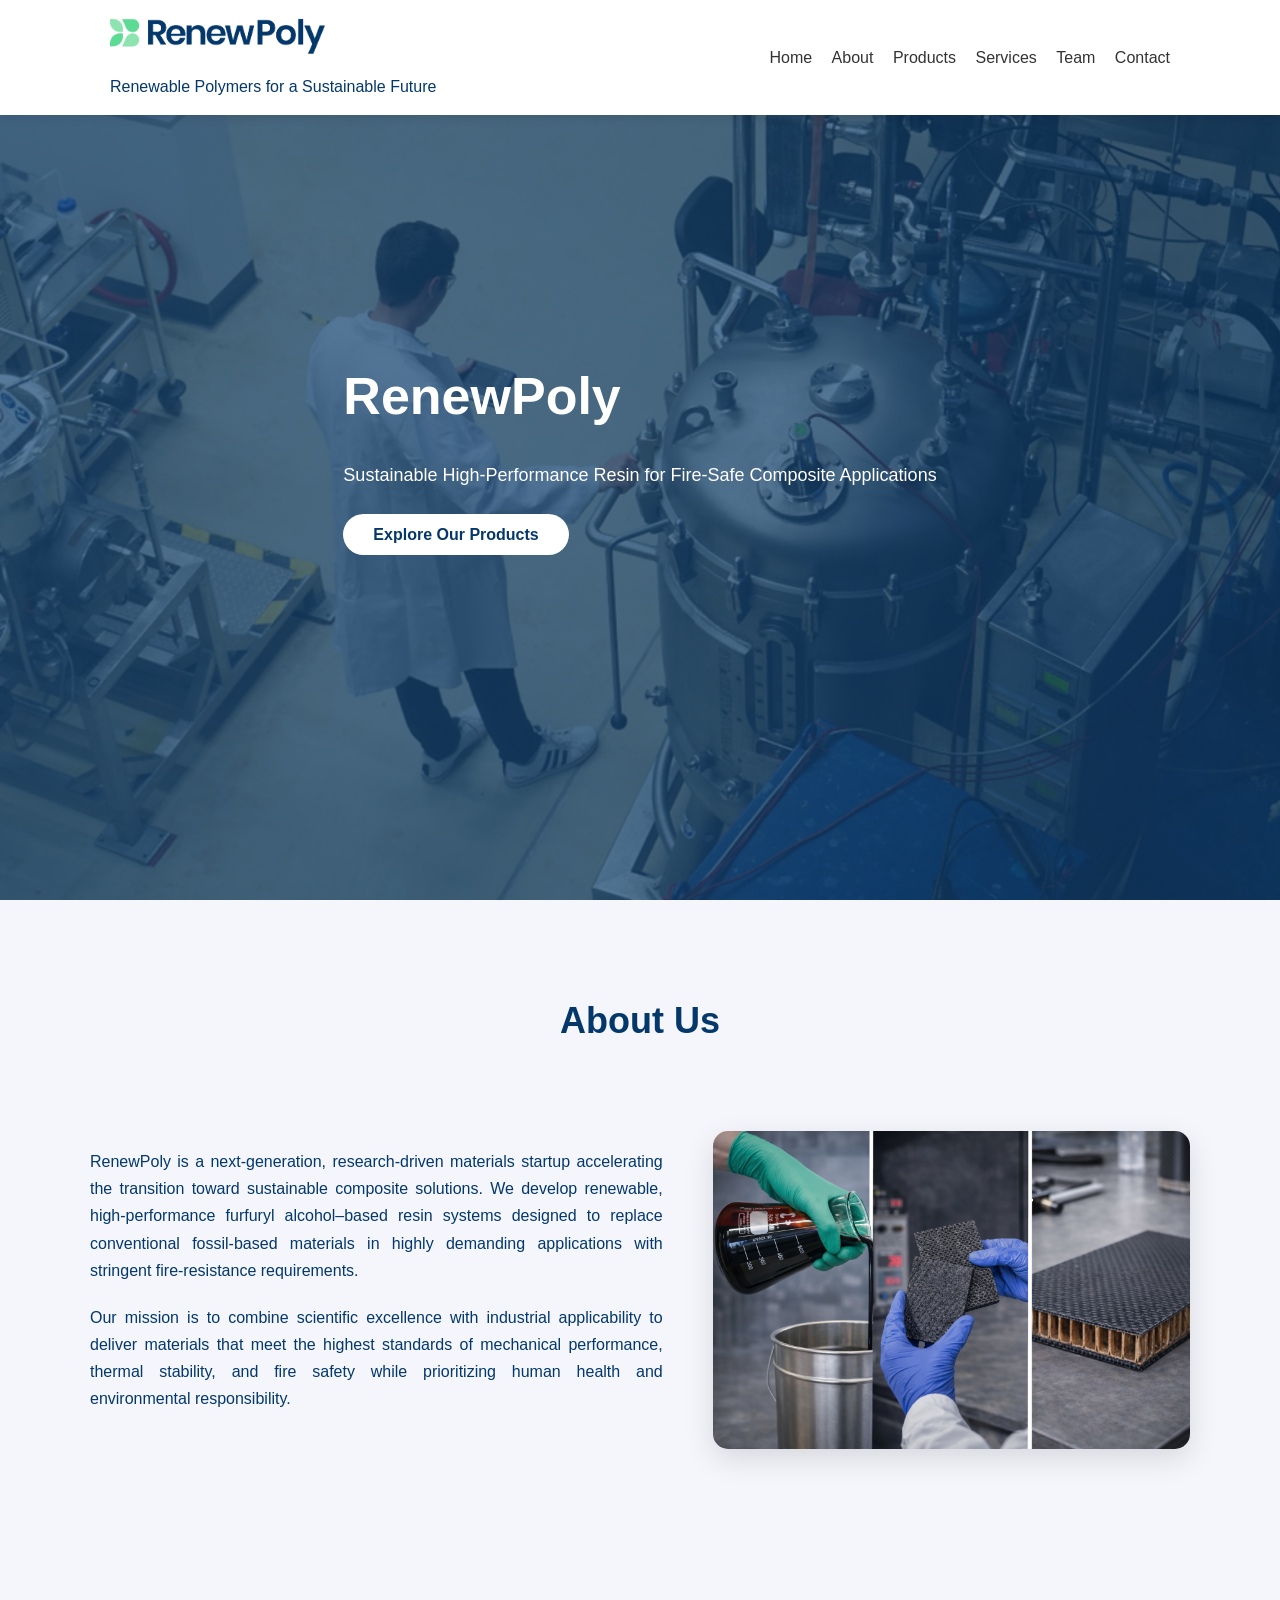
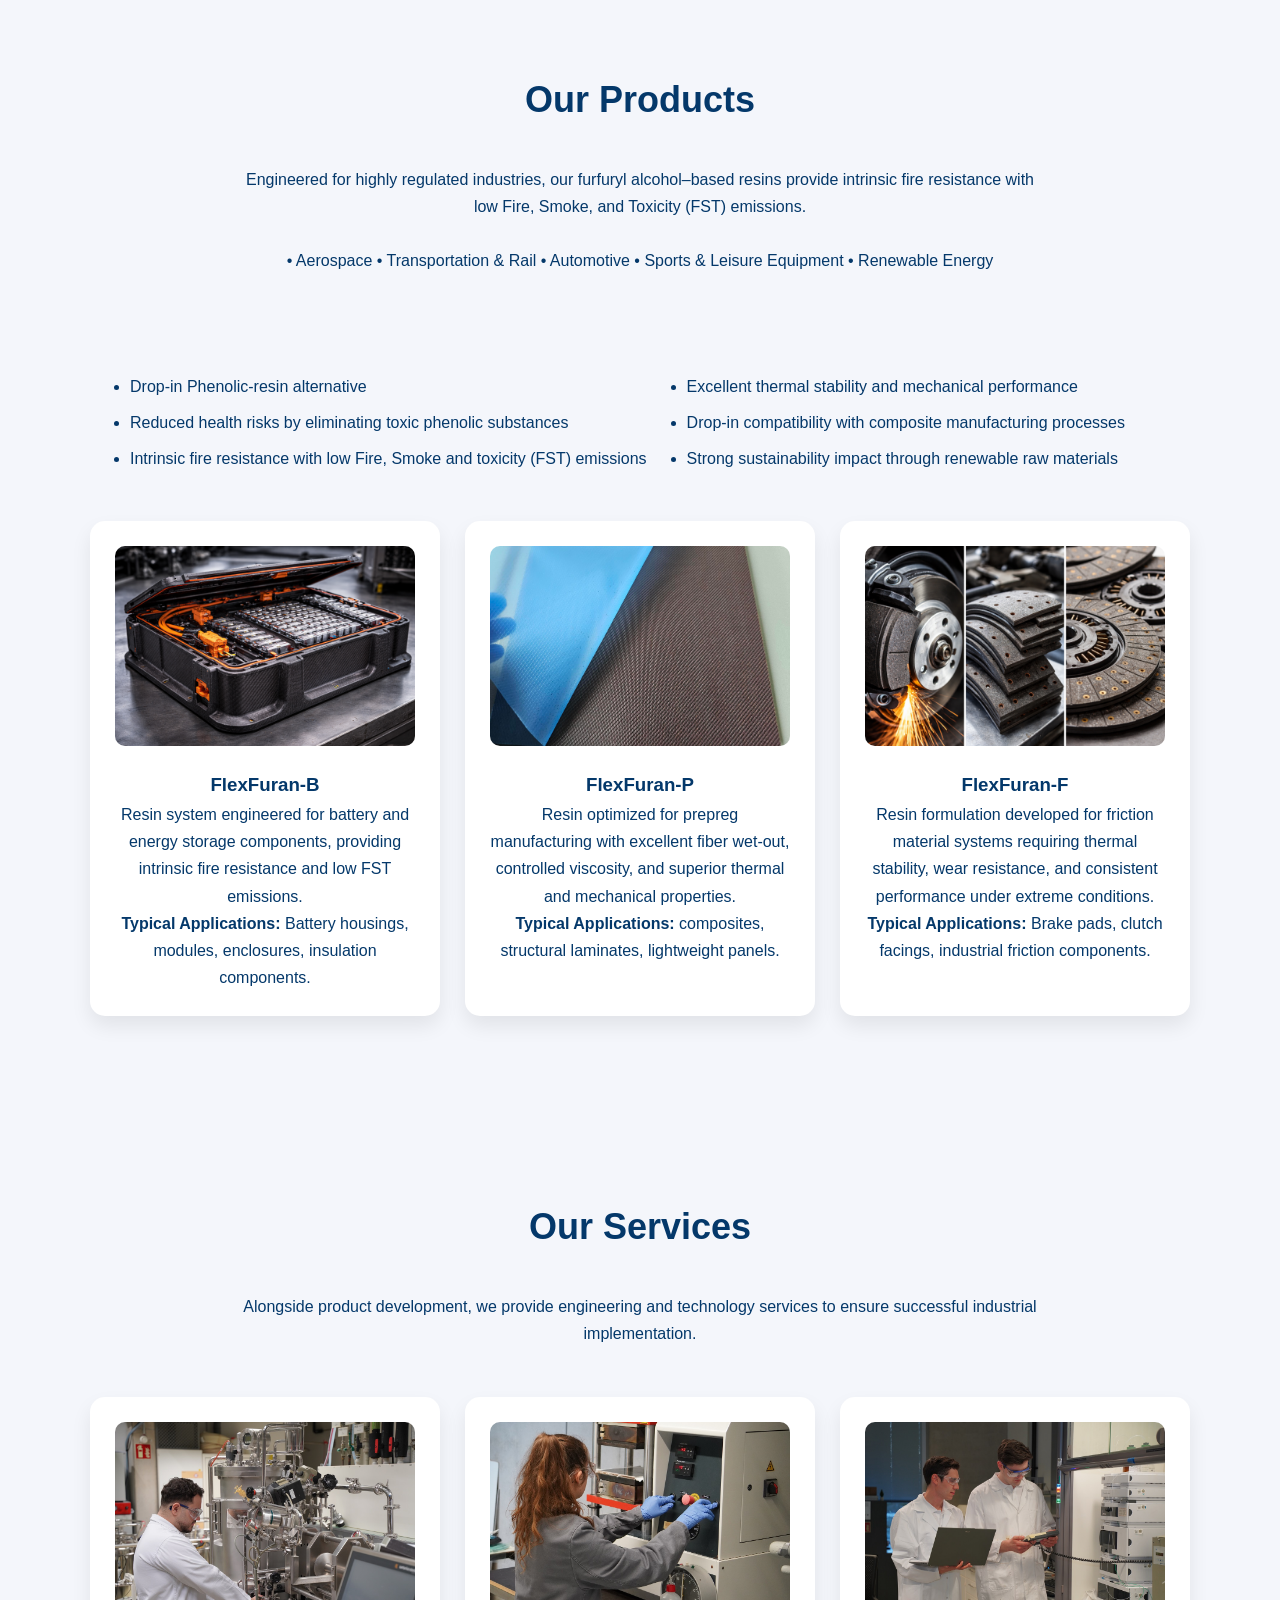
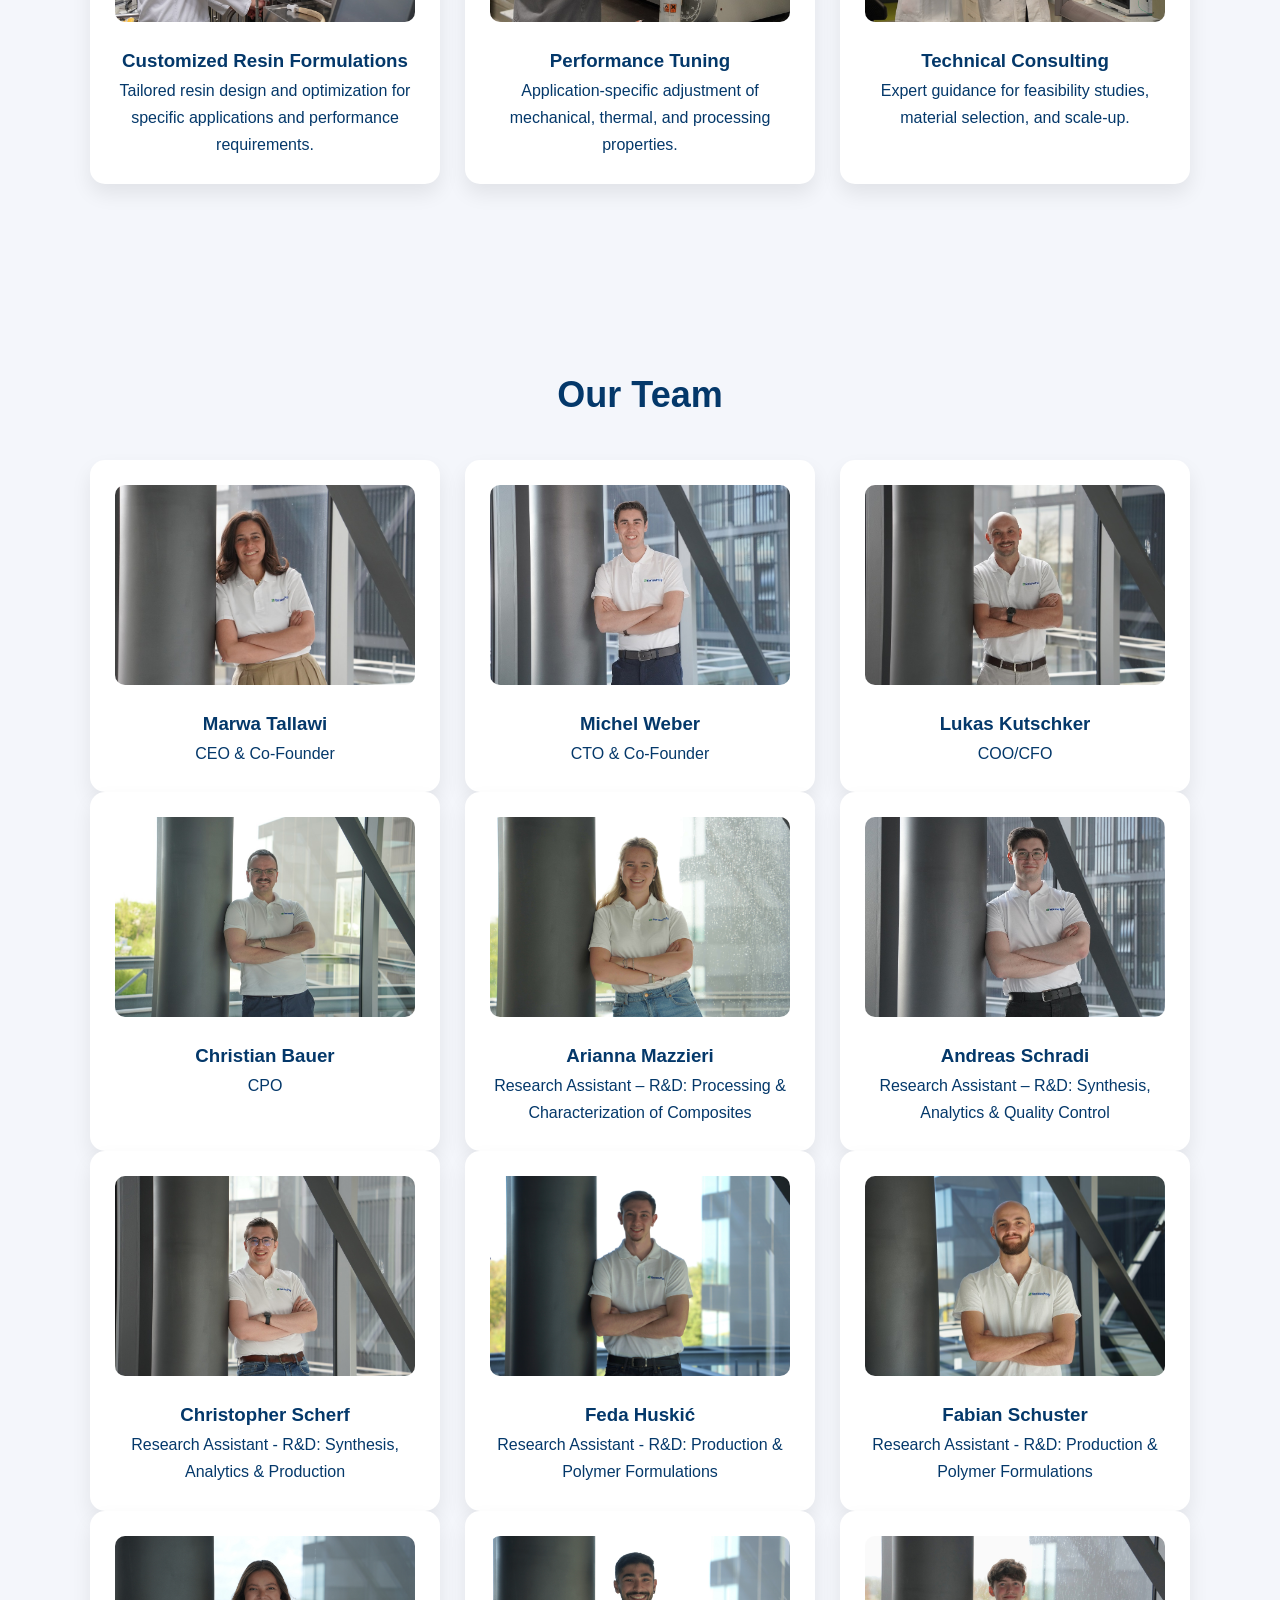
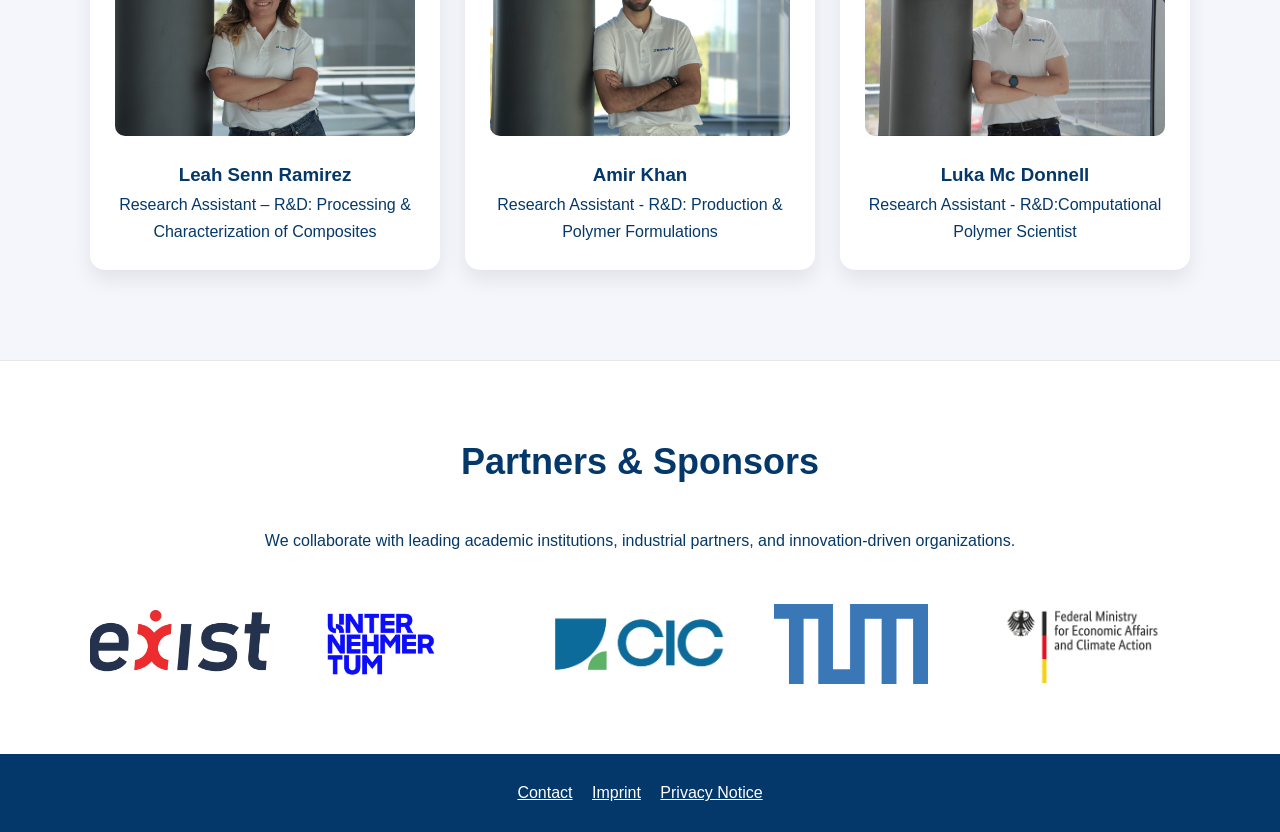
<file: index.html>
<!DOCTYPE html>
<html lang="en">
<head>
<meta charset="UTF-8">
<meta name="viewport" content="width=device-width, initial-scale=1.0">
<title>RenewPoly</title>


<style>
*{ box-sizing:border-box; margin:0; padding:0; font-family: Arial, Helvetica, sans-serif; }
body{ background:#f4f6fb; color:#04386A; line-height:1.7; }
html{ scroll-behavior:smooth; }

/* NAVBAR */
nav{
  position:fixed;
  top:0;
  width:100%;
  background:white;
  box-shadow:0 2px 10px rgba(0,0,0,.1);
  z-index:1000;
}
.nav-container{
  max-width:1100px;
  margin:auto;
  display:flex;
  justify-content:space-between;
  align-items:center;
  padding:15px 20px;
}
.logo img{ height:50px; }
.nav-links a{
  margin-left:15px;
  text-decoration:none;
  color:#333;
  font-weight:500;
}
.nav-links a:hover{ 
  color:#04386A; /* updated blue */
}

/* PARTNERS */
.partners{
  background:#fff;
  padding:70px 20px;
  border-top:1px solid #e5e7eb;
}

.about-layout{
  display: grid;
  grid-template-columns: 1.2fr 1fr;
  gap: 50px;
  align-items: center;
  margin-top: 40px;
}

.about-text p{
  margin-bottom: 20px;
}

.about-image img{
  width: 100%;
  border-radius: 16px;
  box-shadow: 0 10px 30px rgba(0,0,0,0.12);
}

.partners-logos{
  max-width:1100px;
  margin:40px auto 0;
  display:grid;
  grid-template-columns:repeat(auto-fit, minmax(150px, 1fr));
  gap:40px;
  align-items:center;
}
.partners-logos img{
  max-width:100%;
  max-height:80px;
  object-fit:contain;
  opacity:0.95;
  transition:0.3s ease;
}
.partners-logos img:hover{
  opacity:1;
}

.image-row{
  display: grid;
  grid-template-columns: repeat(3, 1fr);
  gap: 20px;
}

.image-row img{
  width: 50%;
  height: 350px;
  object-fit: cover;
  border-radius: 12px;
}

/* HERO */
header{
  height:100vh;
  background:url("hero.png");
  background-size:cover;
  background-position:center;
  color:white;
  display:flex;
  align-items:center;
}
.hero{
  max-width:1100px;
  margin:auto;
  padding:0 20px;
}
.hero h1{ font-size:52px; margin-bottom:20px; }
.hero p{ max-width:650px; margin-bottom:30px; font-size:18px; }
.btn{
  background:white;
  color:#04386A; /* updated blue */
  padding:12px 30px;
  border-radius:30px;
  text-decoration:none;
  font-weight:600;
}

/* SECTIONS */
section{ padding:90px 20px; }
.container{ max-width:1100px; margin:auto; }

.section-title{
  text-align:center;
  font-size:36px;
  margin-bottom:35px;
}

.section-intro{
  max-width:800px;
  margin:0 auto 50px;
  text-align:center;
}

/* ABOUT */
.about img{
  display:block;
  margin:40px auto;
  border-radius:15px;
  max-width:100%;
}

/* GRID CARDS */
.grid{
  display:grid;
  grid-template-columns:repeat(auto-fit,minmax(250px,1fr));
  gap:25px;
}

.card{
  background:white;
  padding:25px;
  border-radius:15px;
  box-shadow:0 10px 20px rgba(0,0,0,.08);
  transition:.3s;
  text-align:center;
}

.card:hover{
  transform:translateY(-6px);
}

.card img{
  width:100%;
  height:200px;
  object-fit:cover;
  border-radius:10px;
  margin-bottom:15px;
}

/* LISTS */
ul{
  max-width:700px;
  margin:30px auto;
  padding-left:20px;
}
li{
  margin-bottom:10px;
}

/* CONTACT */
.contact-form{
  max-width:500px;
  margin:40px auto;
}

input, textarea{
  width:100%;
  padding:12px;
  margin-bottom:15px;
  border-radius:8px;
  border:1px solid #ccc;
  font-size:14px;
  box-sizing:border-box;
}

textarea{
  resize:vertical;
}

button{
  width:100%;
  background:#04386A; /* updated blue */
  color:white;
  padding:12px;
  border:none;
  border-radius:8px;
  font-size:16px;
  cursor:pointer;
  transition: background 0.3s ease;
}

button:hover{
  background:#022a4f; /* darker hover */
}

/* FOOTER */
footer{
  background:#04386A;
  color:white;
  text-align:center;
  padding:25px;
}

/* MOBILE */
@media(max-width:768px){
  .hero h1{font-size:36px;}
  .nav-links a{margin-left:15px;}
}

@media (max-width: 600px) {
  .contact-form {
    width: 100%;
    padding: 0 10px;
  }
}
</style>
</head>

<body>

<!-- NAV -->
<nav>
  <div class="nav-container">
    <div class="logo">
      <img src="logo2.png" alt="BioResin Logo">
<p>Renewable Polymers for a Sustainable Future</p>
    </div>
    <div class="nav-links">
      <a href="#home">Home</a>
      <a href="#about">About</a>
      <a href="#products">Products</a>
      <a href="#services">Services</a>
      <a href="#team">Team</a>
      <a href="contact.html">Contact</a>
    </div>
  </div>
</nav>

<!-- HOME -->
<header id="home">
  <div class="hero">
    <h1>RenewPoly</h1>
    <p>Sustainable High-Performance Resin for Fire-Safe Composite Applications</p>
    <a href="#products" class="btn">Explore Our Products</a>
  </div>
</header>

<!-- ABOUT -->
<section id="about">
  <div class="container about">
    <h2 class="section-title">About Us</h2>
    <div class="about-layout">
	<div class="about-text" style="text-align: justify;">
 
        <p>
          RenewPoly is a next-generation, research-driven materials startup accelerating the transition toward sustainable composite solutions.
          We develop renewable, high-performance furfuryl alcohol–based resin systems designed to replace conventional fossil-based materials
          in highly demanding applications with stringent fire-resistance requirements.
        </p>

        <p>
          Our mission is to combine scientific excellence with industrial applicability to deliver materials that meet the highest standards
          of mechanical performance, thermal stability, and fire safety while prioritizing human health and environmental responsibility.
        </p>
      </div>
      <div class="about-image">
        <img src="samplecoll.png" alt="Composite materials development">
      </div>
    </div>
  </div>
</section>

<!-- PRODUCTS -->
<section id="products">
  <div class="container">
    <h2 class="section-title">Our Products</h2>

    <p class="section-intro">
      Engineered for highly regulated industries, our furfuryl alcohol–based resins provide intrinsic fire resistance with
      low Fire, Smoke, and Toxicity (FST) emissions.
    <br><br>
    • Aerospace • Transportation & Rail • Automotive • Sports & Leisure Equipment • Renewable Energy </p>

    <div style="display: flex; align-items: flex-start; gap: 20px; padding: 20px;">
      
      <!-- Text content -->
      <div>
        <ul style="list-style: disc; padding-left: 20px; font-family: Arial, sans-serif; font-size: 16px; line-height: 1.6;">
          <li>Drop-in Phenolic-resin alternative </li>
          <li>Reduced health risks by eliminating toxic phenolic substances </li>
          <li>Intrinsic fire resistance with low  Fire, Smoke and toxicity (FST) emissions</li>
        </ul>
      </div>

      <div>
 <ul style="list-style: disc; padding-left: 20px; font-family: Arial, sans-serif; font-size: 16px; line-height: 1.6;"> 
          <li>Excellent thermal stability and mechanical performance</li>
          <li>Drop-in compatibility with composite manufacturing processes</li>
          <li>Strong sustainability impact through renewable raw materials</li>
        </ul>
        
      </div>
    </div>


    <!-- Product Cards -->
    <div class="grid">
      <div class="card">
        <img src="battery.png" alt="BioResin 90M">
        <h3>FlexFuran-B</h3>
        <p>
          Resin system engineered for battery and energy storage components,
          providing intrinsic fire resistance and low FST emissions.
        </p>
        <p>
          <strong>Typical Applications:</strong> Battery housings, modules, enclosures, insulation components.
        </p>
      </div>

      <div class="card">
        <img src="product2.jpg" alt="BioResin 99P">
        <h3>FlexFuran-P</h3>
        <p>
          Resin optimized for prepreg manufacturing with excellent fiber wet-out,
          controlled viscosity, and superior thermal and mechanical properties.
        </p>
        <p>
          <strong>Typical Applications:</strong> composites, structural laminates, lightweight panels.
        </p>
      </div>

      <div class="card">
        <img src="friction.png" alt="BioResin 80F">
        <h3>FlexFuran-F</h3>
        <p>
          Resin formulation developed for friction material systems requiring thermal stability,
          wear resistance, and consistent performance under extreme conditions.
        </p>
        <p>
          <strong>Typical Applications:</strong> Brake pads, clutch facings, industrial friction components.
        </p>
      </div>
    </div>
</section>

<!-- SERVICES -->
<section id="services">
  <div class="container">
    <h2 class="section-title">Our Services</h2>

    <p class="section-intro">
      Alongside product development, we provide engineering and technology services to ensure successful industrial implementation.
    </p>

    <div class="grid">
      <div class="card">
        <img src="service1.jpg" alt="Custom Formulation">
        <h3>Customized Resin Formulations</h3>
        <p>Tailored resin design and optimization for specific applications and performance requirements.</p>
      </div>

      <div class="card">
        <img src="service2.jpg" alt="Performance Tuning">
        <h3>Performance Tuning</h3>
        <p>Application-specific adjustment of mechanical, thermal, and processing properties.</p>
      </div>

      <div class="card">
        <img src="service3.jpg" alt="Technical Consulting">
        <h3>Technical Consulting</h3>
        <p>Expert guidance for feasibility studies, material selection, and scale-up.</p>
      </div>
    </div>
  </div>
</section>

<!-- TEAM -->
<section id="team">
  <div class="container">
    <h2 class="section-title">Our Team</h2>
    <div class="grid">
      <div class="card"><img src="team1.jpg"><h3>Marwa Tallawi</h3><p>CEO & Co-Founder</p></div>
      <div class="card"><img src="team2.jpg"><h3>Michel Weber</h3><p>CTO & Co-Founder</p></div>
      <div class="card"><img src="team3.jpg"><h3>Lukas Kutschker</h3><p>COO/CFO</p></div>
    </div>
    <div class="grid">
		<div class="card"><img src="Christian.jpg"><h3>Christian Bauer</h3><p>CPO</p></div>
      <div class="card"><img src="Arianna.jpg"><h3>Arianna Mazzieri</h3><p>Research Assistant – R&D: Processing & Characterization of Composites</p></div>
      <div class="card"><img src="Andi.jpg"><h3>Andreas Schradi</h3><p>Research Assistant – R&D: Synthesis, Analytics & Quality Control</p></div>
      
    </div>
 
  <div class="grid">
      <div class="card"><img src="Christopher.jpg"><h3>Christopher Scherf</h3><p>Research Assistant - R&D: Synthesis, Analytics & Production</p></div>
		<div class="card"><img src="feda.jpg"><h3>Feda Huskić</h3><p>Research Assistant - R&D: Production & Polymer Formulations</p></div>
      <div class="card"><img src="Fabian.jpg"><h3>Fabian Schuster</h3><p>Research Assistant - R&D: Production & Polymer Formulations</p></div>

    </div>
	  
 <div class="grid">  
	    <div class="card"><img src="Leah.jpg"><h3>Leah Senn Ramirez</h3><p>Research Assistant – R&D: Processing & Characterization of Composites</p></div>
		<div class="card"><img src="amir.jpg"><h3>Amir Khan</h3><p>Research Assistant - R&D: Production & Polymer Formulations</p></div>
       <div class="card"><img src="Luka.jpg"><h3>Luka Mc Donnell</h3><p>Research Assistant - R&D:Computational Polymer Scientist</p></div>

 </div>
	  
  </div>
</section>


<!-- PARTNERS -->
<section class="partners">
  <div class="container">
    <h2 class="section-title">Partners & Sponsors</h2>
    <p class="section-intro">
      We collaborate with leading academic institutions, industrial partners,
      and innovation-driven organizations.
    </p>
    <div class="partners-logos">
      <img src="partner1.jpeg" alt="Partner 1 Logo">
      <img src="partner2.jpeg" alt="Partner 2 Logo">
      <img src="partner3.jpg" alt="Partner 3 Logo">
      <img src="TUM.png" alt="TUM Logo">
      <img src="BMWK.png" alt="BMWK Logo">
    </div>
  </div>
</section>

<!-- FOOTER -->
<footer>
  <a href="contact.html" style="color:white; margin-right:15px;">Contact</a>
  <a href="imprint.html" style="color:white; margin-right:15px;">Imprint</a>
  <a href="privacy.html" style="color:white;">Privacy Notice</a>
</footer>

</body>
</html>
</file>
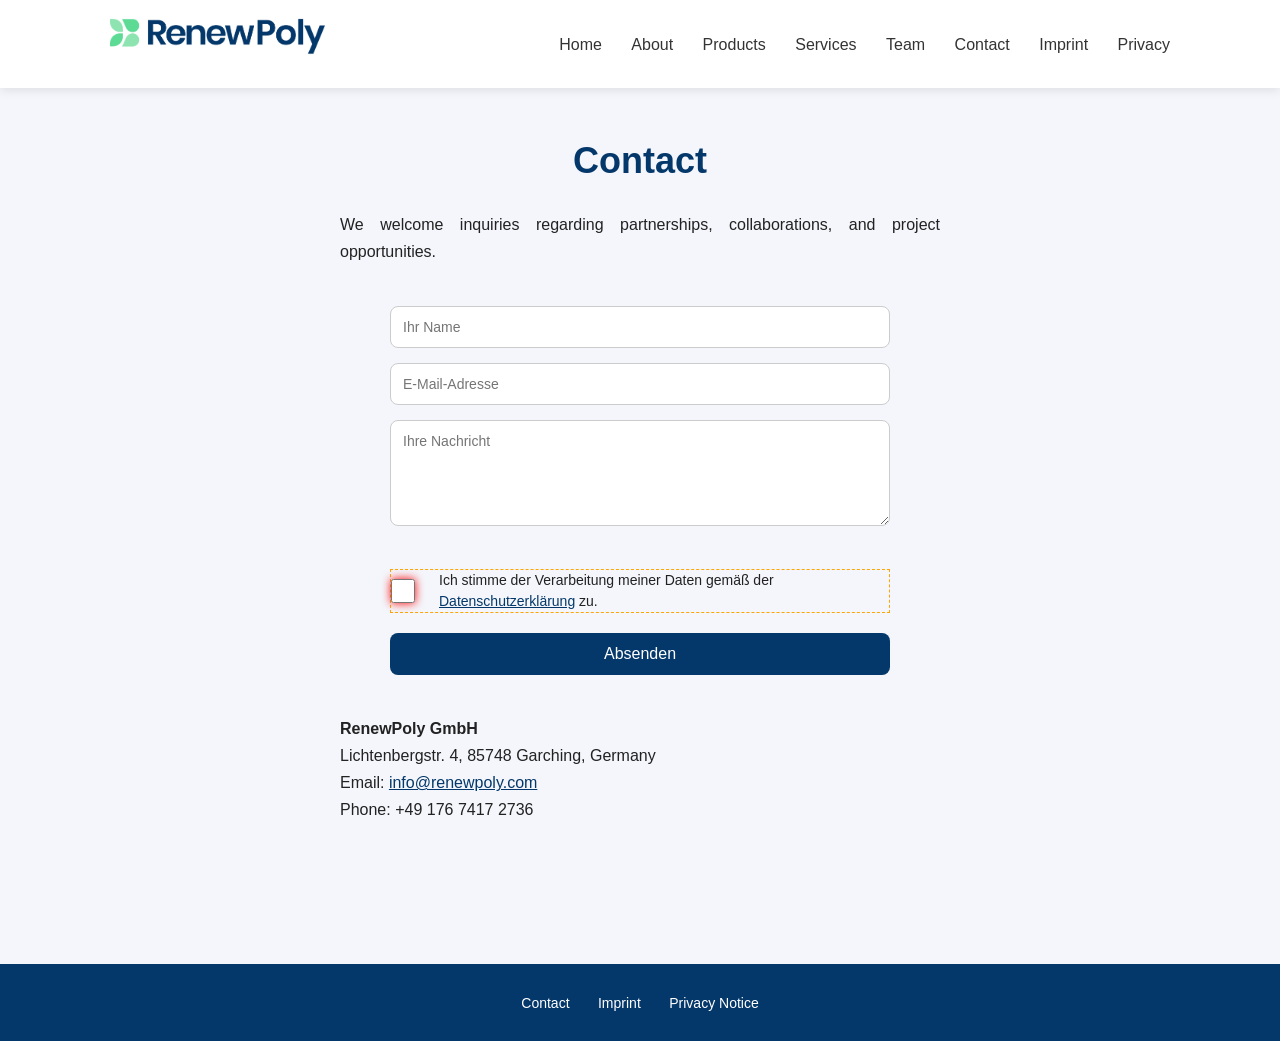
<file: contact.html>
<!DOCTYPE html>
<html lang="en">
<head>
  <meta charset="UTF-8">
  <meta name="viewport" content="width=device-width, initial-scale=1.0">
  <title>Contact | RenewPoly</title>
 
  <link rel="stylesheet" href="style.css">

  <!-- TEMPORARY TEST STYLE: Force native checkbox to show on deployed site -->
  <!-- STRONGER TEMP TEST STYLE: Make checkbox super obvious -->
<style>
  .consent-box input[type="checkbox"] {
    opacity: 1 !important;
    visibility: visible !important;
    display: inline-block !important;
    position: static !important;
    width: 24px !important;
    height: 24px !important;
    min-width: 24px !important;
    min-height: 24px !important;
    margin: 0 12px 0 0 !important;
    border: 3px solid red !important;          /* bright red border to spot it */
    background-color: white !important;
    accent-color: #ff0000 !important;          /* red check when ticked */
    appearance: auto !important;
    box-shadow: 0 0 10px red !important;       /* glow if still hidden */
  }

  /* Nuke any possible hiding pseudo-elements or overrides */
  .consent-box *::before,
  .consent-box *::after,
  input[type="checkbox"]::before,
  input[type="checkbox"]::after {
    display: none !important;
    content: none !important;
  }

  .consent-box {
    display: flex !important;
    align-items: center !important;
    gap: 12px !important;
    margin: 20px 0 !important;
    min-height: 30px !important;
    border: 1px dashed orange !important;     /* orange outline around whole label for debugging */
  }
</style>
</head>
<body>
  <!-- NAVIGATION -->
  <nav>
    <div class="nav-container">
      <div class="logo">
        <a href="index.html">
          <img src="logo2.png" alt="RenewPoly Logo">
        </a>
      </div>
      <div class="nav-links">
        <a href="index.html#home">Home</a>
        <a href="index.html#about">About</a>
        <a href="index.html#products">Products</a>
        <a href="index.html#services">Services</a>
        <a href="index.html#team">Team</a>
        <a href="contact.html">Contact</a>
        <a href="imprint.html">Imprint</a>
        <a href="privacy.html">Privacy</a>
      </div>
    </div>
  </nav>
  <!-- CONTENT -->
  <div class="container">
    <h2 class="section-title">Contact</h2>
    <p class="section-intro">
      We welcome inquiries regarding partnerships, collaborations, and project opportunities.
    </p>
    <form class="contact-form" action="https://formspree.io/f/xqeydoww" method="POST"> 
      <input type="text" name="name" placeholder="Ihr Name" required>
      <input type="email" name="email" placeholder="E-Mail-Adresse" required>
      <textarea name="message" rows="5" placeholder="Ihre Nachricht" required></textarea>
      <label class="consent-box">
        <input type="checkbox" name="consent" value="yes" required>
        <span>
          Ich stimme der Verarbeitung meiner Daten gemäß der
          <a href="privacy.html">Datenschutzerklärung</a> zu.
        </span>
      </label>
      <button type="submit">Absenden</button>
    </form>
    <p class="section-intro">
      <strong>RenewPoly GmbH</strong><br>
      Lichtenbergstr. 4, 85748 Garching, Germany<br>
      Email: <a href="mailto:info@renewpoly.com" style="color:#04386A;">info@renewpoly.com</a><br>
      Phone: +49 176 7417 2736
    </p>
  </div>
  <!-- FOOTER -->
  <footer>
    <a href="contact.html">Contact</a>
    <a href="imprint.html">Imprint</a>
    <a href="privacy.html">Privacy Notice</a>
  </footer>
</body>
</html>
</file>
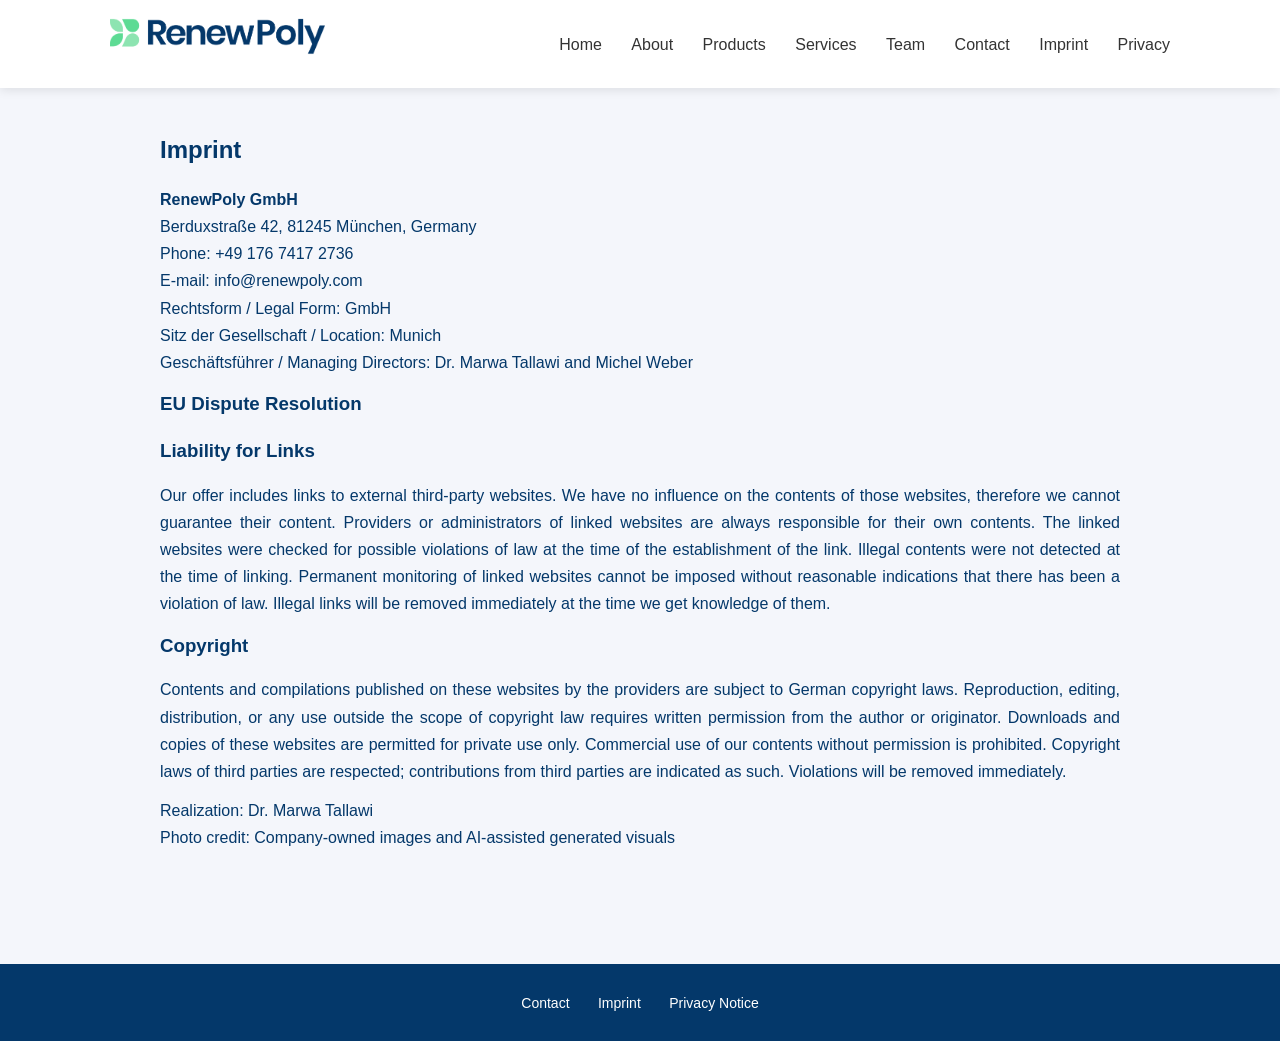
<file: imprint.html>
<!DOCTYPE html>
<html lang="en">

<head>
<meta charset="UTF-8">
<meta name="viewport" content="width=device-width, initial-scale=1.0">
<title>Imprint | RenewPoly</title>


<style>

/* =======================
   GLOBAL STYLES
======================= */
*{
  box-sizing:border-box;
  margin:0;
  padding:0;
  font-family: Arial, Helvetica, sans-serif;
}

html{
  scroll-behavior:smooth;
}

body{
  background:#f4f6fb;
  color:#04386A; /* main text blue */
  line-height:1.7;
  padding-top:90px;
}

/* =======================
   NAVBAR
======================= */
nav{
  position:fixed;
  top:0;
  width:100%;
  background:white;
  box-shadow:0 2px 10px rgba(0,0,0,.1);
  z-index:1000;
}

.nav-container{
  max-width:1100px;
  margin:auto;
  display:flex;
  justify-content:space-between;
  align-items:center;
  padding:15px 20px;
}

.logo img{
  height:50px;
}

.nav-links a{
  margin-left:25px;
  text-decoration:none;
  color:#333;
  font-weight:500;
}

.nav-links a:hover{
  color:#04386A; /* nav hover same blue */
}

/* =======================
   CONTENT
======================= */
.container{
  max-width:1000px;
  margin:auto;
  padding:40px 20px;
}

h1,h2,h3{
  margin-bottom:15px;
  color:#04386A; /* headings blue */
}

p, li{
  margin-bottom:12px;
  text-align: justify; /* justify text for both margins */
  text-align-last: left; /* last line left-aligned */
}

ul{
  margin-left:20px;
}

a{
  color:#04386A; /* links blue */
  text-decoration:none;
}

a:hover{
  text-decoration:underline;
}

/* =======================
   FOOTER
======================= */
footer{
  background:#04386A; /* footer blue */
  color:white;
  text-align:center;
  padding:25px;
  margin-top:60px;
}

footer a{
  color:white;
  text-decoration:none;
  margin:0 12px;
  font-size:14px;
}

footer a:hover{
  text-decoration:underline;
}

/* =======================
   MOBILE
======================= */
@media(max-width:768px){
  .nav-links a{
    margin-left:12px;
    font-size:14px;
  }

  h1,h2,h3{
    font-size:calc(18px + 1vw);
  }
}

</style>
</head>

<body>

<!-- NAVIGATION -->
<nav>
  <div class="nav-container">
    <div class="logo">
      <a href="index.html">
        <img src="logo2.png" alt="RenewPolz Logo">
      </a>
    </div>

    <div class="nav-links">
      <a href="index.html#home">Home</a>
      <a href="index.html#about">About</a>
      <a href="index.html#products">Products</a>
      <a href="index.html#services">Services</a>
      <a href="index.html#team">Team</a>
      <a href="contact.html">Contact</a>
      <a href="imprint.html">Imprint</a>
      <a href="privacy.html">Privacy</a>
    </div>
  </div>
</nav>

<!-- CONTENT -->
<div class="container">

<section id="imprint">

<h2>Imprint</h2>

<p>
<strong>RenewPoly GmbH </strong><br>
Berduxstraße 42, 81245 München, Germany<br>
Phone: +49 176 7417 2736<br>
E-mail: <a href="mailto:info@renewpoly.com">info@renewpoly.com</a><br>
Rechtsform / Legal Form: GmbH <br>
Sitz der Gesellschaft / Location: Munich<br>
Geschäftsführer / Managing Directors: Dr. Marwa Tallawi and Michel Weber
</p>

<h3>EU Dispute Resolution</h3>

<h3>Liability for Links</h3>

<p>
Our offer includes links to external third-party websites. We have no influence on the contents of those websites, therefore we cannot guarantee their content. Providers or administrators of linked websites are always responsible for their own contents. The linked websites were checked for possible violations of law at the time of the establishment of the link. Illegal contents were not detected at the time of linking. Permanent monitoring of linked websites cannot be imposed without reasonable indications that there has been a violation of law. Illegal links will be removed immediately at the time we get knowledge of them.
</p>

<h3>Copyright</h3>

<p>
Contents and compilations published on these websites by the providers are subject to German copyright laws. Reproduction, editing, distribution, or any use outside the scope of copyright law requires written permission from the author or originator. Downloads and copies of these websites are permitted for private use only. Commercial use of our contents without permission is prohibited. Copyright laws of third parties are respected; contributions from third parties are indicated as such. Violations will be removed immediately.
</p>

<p>
Realization: Dr. Marwa Tallawi <br>
Photo credit: Company-owned images and AI-assisted generated visuals
</p>

</section>

</div>

<!-- FOOTER -->
<footer>
<a href="contact.html">Contact</a>
<a href="imprint.html">Imprint</a>
<a href="privacy.html">Privacy Notice</a>
</footer>

</body>
</html>
</file>
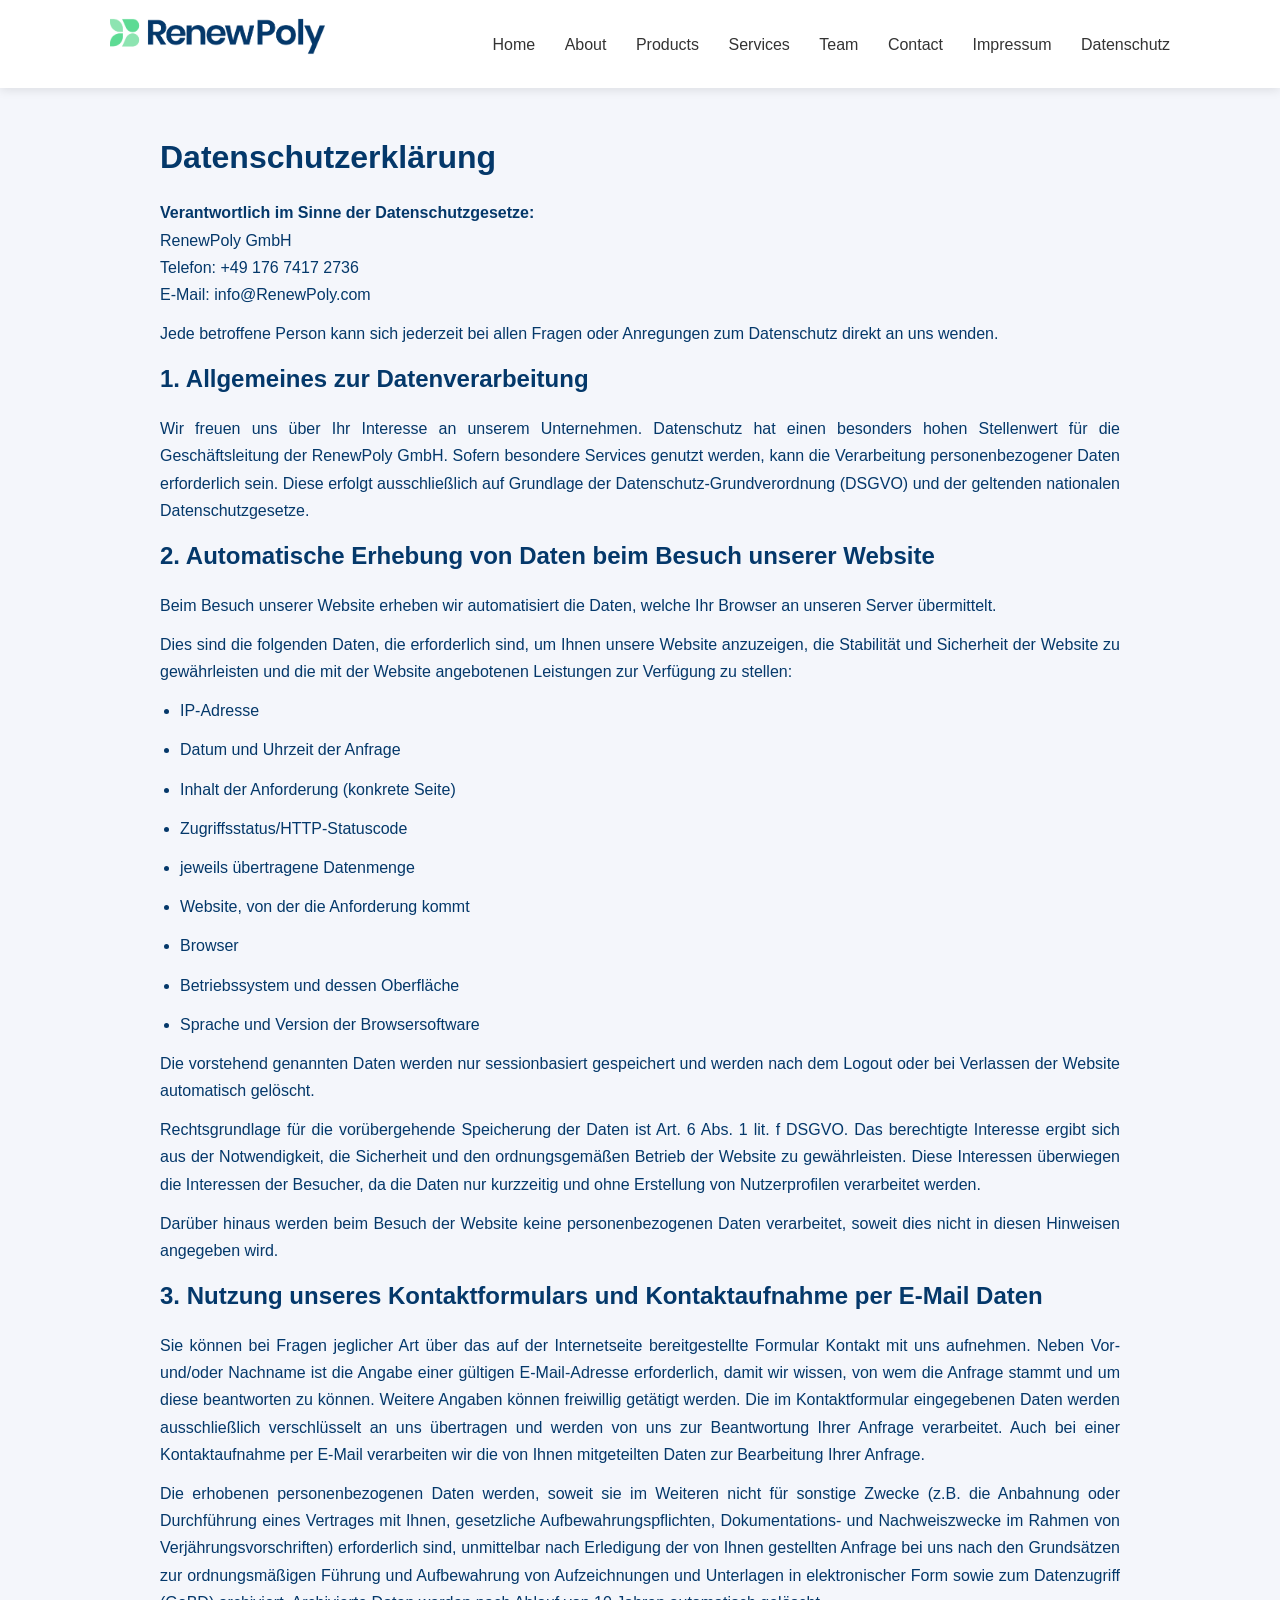
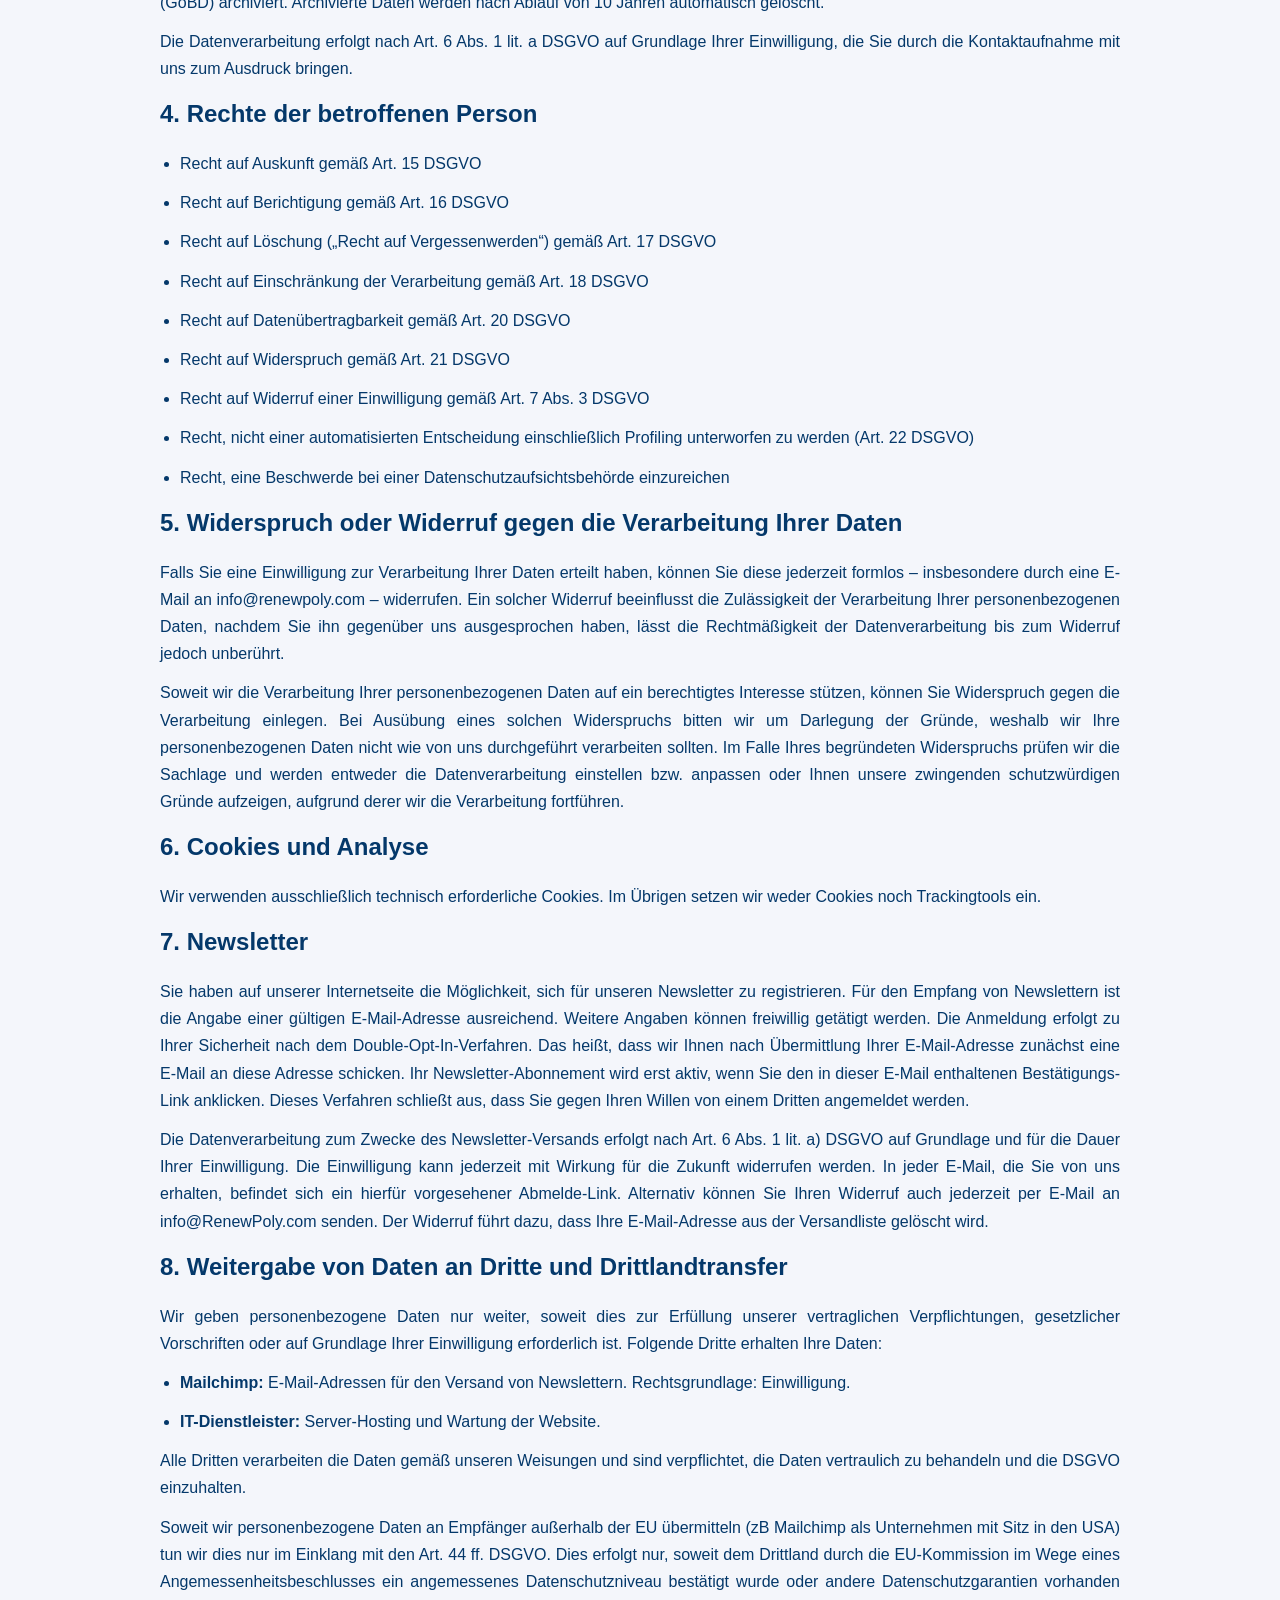
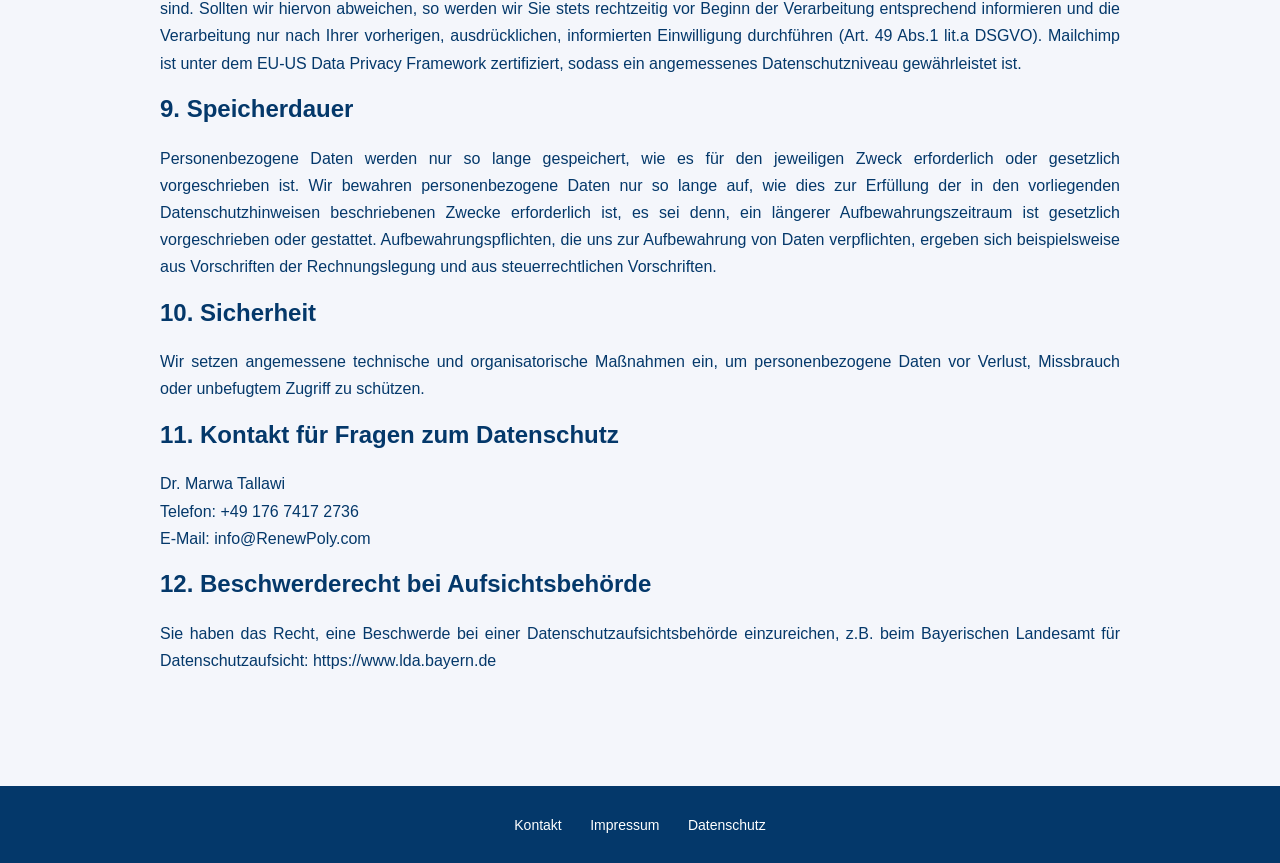
<file: privacy.html>
<!DOCTYPE html>
<html lang="de">

<head>
<meta charset="UTF-8">
<meta name="viewport" content="width=device-width, initial-scale=1.0">
<title>Datenschutzerklärung | RenewPoly</title>


<style>
/* =======================
   GLOBAL STYLES
======================= */
*{
  box-sizing:border-box;
  margin:0;
  padding:0;
  font-family: Arial, Helvetica, sans-serif;
}
html{scroll-behavior:smooth;}
body{
  background:#f4f6fb;
  color:#04386A;
  line-height:1.7;
  padding-top:90px;
}
nav{
  position:fixed;
  top:0;
  width:100%;
  background:white;
  box-shadow:0 2px 10px rgba(0,0,0,.1);
  z-index:1000;
}
.nav-container{
  max-width:1100px;
  margin:auto;
  display:flex;
  justify-content:space-between;
  align-items:center;
  padding:15px 20px;
}
.logo img{height:50px;}
.nav-links a{
  margin-left:25px;
  text-decoration:none;
  color:#333;
  font-weight:500;
}
.nav-links a:hover{color:#04386A;}
.container{
  max-width:1000px;
  margin:auto;
  padding:40px 20px;
}
h1,h2,h3{margin-bottom:15px;color:#04386A;}
p, li{margin-bottom:12px;text-align:justify;text-align-last:left;}
ul{margin-left:20px;}
a{color:#04386A;text-decoration:none;}
a:hover{text-decoration:underline;}
footer{
  background:#04386A;
  color:white;
  text-align:center;
  padding:25px;
  margin-top:60px;
}
footer a{
  color:white;
  text-decoration:none;
  margin:0 12px;
  font-size:14px;
}
footer a:hover{text-decoration:underline;}
@media(max-width:768px){
  .nav-links a{margin-left:12px;font-size:14px;}
  h1,h2,h3{font-size:calc(18px + 1vw);}
}
</style>
</head>

<body>

<!-- NAVIGATION -->
<nav>
  <div class="nav-container">
    <div class="logo">
      <a href="index.html"><img src="logo2.png" alt="RenewPoly Logo"></a>
    </div>
    <div class="nav-links">
      <a href="index.html#home">Home</a>
      <a href="index.html#about">About</a>
      <a href="index.html#products">Products</a>
      <a href="index.html#services">Services</a>
      <a href="index.html#team">Team</a>
      <a href="contact.html">Contact</a>
      <a href="imprint.html">Impressum</a>
      <a href="privacy.html">Datenschutz</a>
    </div>
  </div>
</nav>

<!-- CONTENT -->
<div class="container">

<h1>Datenschutzerklärung</h1>

<p>
<strong>Verantwortlich im Sinne der Datenschutzgesetze:</strong><br>
RenewPoly GmbH<br>
Telefon: +49 176 7417 2736<br>
E-Mail: <a href="mailto:info@RenewPoly.com">info@RenewPoly.com</a>
</p>

<p>
Jede betroffene Person kann sich jederzeit bei allen Fragen oder Anregungen zum Datenschutz direkt an uns wenden.
</p>

<h2>1. Allgemeines zur Datenverarbeitung</h2>

<p>
Wir freuen uns über Ihr Interesse an unserem Unternehmen. Datenschutz hat einen besonders hohen Stellenwert für die Geschäftsleitung der RenewPoly GmbH. Sofern besondere Services genutzt werden, kann die Verarbeitung personenbezogener Daten erforderlich sein. Diese erfolgt ausschließlich auf Grundlage der Datenschutz-Grundverordnung (DSGVO) und der geltenden nationalen Datenschutzgesetze.
</p>

<h2>2. Automatische Erhebung von Daten beim Besuch unserer Website</h2>
<p>Beim Besuch unserer Website erheben wir automatisiert die Daten, welche Ihr Browser an unseren Server übermittelt.
   </p>
 
<p>Dies sind die folgenden Daten, die erforderlich sind, um Ihnen unsere Website anzuzeigen, die Stabilität und Sicherheit der Website zu gewährleisten und die mit der Website angebotenen Leistungen zur Verfügung zu stellen:
</p>

   <ul>
 <li>IP-Adresse</li>
 <li>Datum und Uhrzeit der Anfrage</li>
 <li>Inhalt der Anforderung (konkrete Seite)</li>
 <li>Zugriffsstatus/HTTP-Statuscode</li>
 <li>jeweils übertragene Datenmenge</li>
 <li>Website, von der die Anforderung kommt</li>
 <li>Browser</li>
 <li>Betriebssystem und dessen Oberfläche</li>
 <li>Sprache und Version der Browsersoftware</li>

</ul>
   
<p>Die vorstehend genannten Daten werden nur sessionbasiert gespeichert und werden nach dem Logout oder bei Verlassen der Website automatisch gelöscht.
   <p>
      
<p>Rechtsgrundlage für die vorübergehende Speicherung der Daten ist Art. 6 Abs. 1 lit. f DSGVO. Das berechtigte Interesse ergibt sich aus der Notwendigkeit, die Sicherheit und den ordnungsgemäßen Betrieb der Website zu gewährleisten. Diese Interessen überwiegen die Interessen der Besucher, da die Daten nur kurzzeitig und ohne Erstellung von Nutzerprofilen verarbeitet werden.
</p>

<p>Darüber hinaus werden beim Besuch der Website keine personenbezogenen Daten verarbeitet, soweit dies nicht in diesen Hinweisen angegeben wird.
 </p>  
   
<h2>3. Nutzung unseres Kontaktformulars und Kontaktaufnahme per E-Mail Daten</h2>

<p>
Sie können bei Fragen jeglicher Art über das auf der Internetseite bereitgestellte Formular Kontakt mit uns aufnehmen. Neben Vor- und/oder Nachname ist die Angabe einer gültigen E-Mail-Adresse erforderlich, damit wir wissen, von wem die Anfrage stammt und um diese beantworten zu können. Weitere Angaben können freiwillig getätigt werden. Die im Kontaktformular eingegebenen Daten werden ausschließlich verschlüsselt an uns übertragen und werden von uns zur Beantwortung Ihrer Anfrage verarbeitet. Auch bei einer Kontaktaufnahme per E-Mail verarbeiten wir die von Ihnen mitgeteilten Daten zur Bearbeitung Ihrer Anfrage.
</p>
   
<p>Die erhobenen personenbezogenen Daten werden, soweit sie im Weiteren nicht für sonstige Zwecke (z.B. die Anbahnung oder Durchführung eines Vertrages mit Ihnen, gesetzliche Aufbewahrungspflichten, Dokumentations- und Nachweiszwecke im Rahmen von Verjährungsvorschriften) erforderlich sind, unmittelbar nach Erledigung der von Ihnen gestellten Anfrage bei uns nach den Grundsätzen zur ordnungsmäßigen Führung und Aufbewahrung von Aufzeichnungen und Unterlagen in elektronischer Form sowie zum Datenzugriff (GoBD) archiviert. Archivierte Daten werden nach Ablauf von 10 Jahren automatisch gelöscht.
</p>
   
<p>Die Datenverarbeitung erfolgt nach Art. 6 Abs. 1 lit. a DSGVO auf Grundlage Ihrer Einwilligung, die Sie durch die Kontaktaufnahme mit uns zum Ausdruck bringen.
</p>
   
<h2>4. Rechte der betroffenen Person</h2>

<ul>
<li>Recht auf Auskunft gemäß Art. 15 DSGVO</li>
<li>Recht auf Berichtigung gemäß Art. 16 DSGVO</li>
<li>Recht auf Löschung („Recht auf Vergessenwerden“) gemäß Art. 17 DSGVO</li>
<li>Recht auf Einschränkung der Verarbeitung gemäß Art. 18 DSGVO</li>
<li>Recht auf Datenübertragbarkeit gemäß Art. 20 DSGVO</li>
<li>Recht auf Widerspruch gemäß Art. 21 DSGVO</li>
<li>Recht auf Widerruf einer Einwilligung gemäß Art. 7 Abs. 3 DSGVO</li>
<li>Recht, nicht einer automatisierten Entscheidung einschließlich Profiling unterworfen zu werden (Art. 22 DSGVO)</li>
<li>Recht, eine Beschwerde bei einer Datenschutzaufsichtsbehörde einzureichen</li>
</ul>

<h2>5. Widerspruch oder Widerruf gegen die Verarbeitung Ihrer Daten</h2>

<p>Falls Sie eine Einwilligung zur Verarbeitung Ihrer Daten erteilt haben, können Sie diese jederzeit formlos – insbesondere durch eine E-Mail an info@renewpoly.com – widerrufen. Ein solcher Widerruf beeinflusst die Zulässigkeit der Verarbeitung Ihrer personenbezogenen Daten, nachdem Sie ihn gegenüber uns ausgesprochen haben, lässt die Rechtmäßigkeit der Datenverarbeitung bis zum Widerruf jedoch unberührt.
</p>
   
<p>Soweit wir die Verarbeitung Ihrer personenbezogenen Daten auf ein berechtigtes Interesse stützen, können Sie Widerspruch gegen die Verarbeitung einlegen. Bei Ausübung eines solchen Widerspruchs bitten wir um Darlegung der Gründe, weshalb wir Ihre personenbezogenen Daten nicht wie von uns durchgeführt verarbeiten sollten. Im Falle Ihres begründeten Widerspruchs prüfen wir die Sachlage und werden entweder die Datenverarbeitung einstellen bzw. anpassen oder Ihnen unsere zwingenden schutzwürdigen Gründe aufzeigen, aufgrund derer wir die Verarbeitung fortführen.
</p>  

<h2>6. Cookies und Analyse</h2>

<p>Wir verwenden ausschließlich technisch erforderliche Cookies. Im Übrigen setzen wir weder Cookies noch Trackingtools ein.
</p>

<h2>7. Newsletter</h2>

<p>Sie haben auf unserer Internetseite die Möglichkeit, sich für unseren Newsletter zu registrieren. Für den Empfang von Newslettern ist die Angabe einer gültigen E-Mail-Adresse ausreichend. Weitere Angaben können freiwillig getätigt werden. Die Anmeldung erfolgt zu Ihrer Sicherheit nach dem Double-Opt-In-Verfahren. Das heißt, dass wir Ihnen nach Übermittlung Ihrer E-Mail-Adresse zunächst eine E-Mail an diese Adresse schicken. Ihr Newsletter-Abonnement wird erst aktiv, wenn Sie den in dieser E-Mail enthaltenen Bestätigungs-Link anklicken. Dieses Verfahren schließt aus, dass Sie gegen Ihren Willen von einem Dritten angemeldet werden.
</p>

<p>Die Datenverarbeitung zum Zwecke des Newsletter-Versands erfolgt nach Art. 6 Abs. 1 lit. a) DSGVO auf Grundlage und für die Dauer Ihrer Einwilligung. Die Einwilligung kann jederzeit mit Wirkung für die Zukunft widerrufen werden. In jeder E-Mail, die Sie von uns erhalten, befindet sich ein hierfür vorgesehener Abmelde-Link. Alternativ können Sie Ihren Widerruf auch jederzeit per E-Mail an info@RenewPoly.com senden. Der Widerruf führt dazu, dass Ihre E-Mail-Adresse aus der Versandliste gelöscht wird.
</p>
   
<h2>8. Weitergabe von Daten an Dritte und Drittlandtransfer</h2>

<p>Wir geben personenbezogene Daten nur weiter, soweit dies zur Erfüllung unserer vertraglichen Verpflichtungen, gesetzlicher Vorschriften oder auf Grundlage Ihrer Einwilligung erforderlich ist. Folgende Dritte erhalten Ihre Daten:
</p>  
   
<ul>
<li><strong>Mailchimp:</strong> E-Mail-Adressen für den Versand von Newslettern. Rechtsgrundlage: Einwilligung.
<li><strong>IT-Dienstleister:</strong> Server-Hosting und Wartung der Website.</li>
</ul>
   
<p>Alle Dritten verarbeiten die Daten gemäß unseren Weisungen und sind verpflichtet, die Daten vertraulich zu behandeln und die DSGVO einzuhalten.
</p> 

<p>Soweit wir personenbezogene Daten an Empfänger außerhalb der EU übermitteln (zB Mailchimp als Unternehmen mit Sitz in den USA) tun wir dies nur im Einklang mit den Art. 44 ff. DSGVO. Dies erfolgt nur, soweit dem Drittland durch die EU-Kommission im Wege eines Angemessenheitsbeschlusses ein angemessenes Datenschutzniveau bestätigt wurde oder andere Datenschutzgarantien vorhanden sind. Sollten wir hiervon abweichen, so werden wir Sie stets rechtzeitig vor Beginn der Verarbeitung entsprechend informieren und die Verarbeitung nur nach Ihrer vorherigen, ausdrücklichen, informierten Einwilligung durchführen (Art. 49 Abs.1 lit.a DSGVO). Mailchimp ist unter dem EU-US Data Privacy Framework zertifiziert, sodass ein angemessenes Datenschutzniveau gewährleistet ist.
</p> 
   
<h2>9. Speicherdauer</h2>

<p>Personenbezogene Daten werden nur so lange gespeichert, wie es für den jeweiligen Zweck erforderlich oder gesetzlich vorgeschrieben ist. Wir bewahren personenbezogene Daten nur so lange auf, wie dies zur Erfüllung der in den vorliegenden Datenschutzhinweisen beschriebenen Zwecke erforderlich ist, es sei denn, ein längerer Aufbewahrungszeitraum ist gesetzlich vorgeschrieben oder gestattet. Aufbewahrungspflichten, die uns zur Aufbewahrung von Daten verpflichten, ergeben sich beispielsweise aus Vorschriften der Rechnungslegung und aus steuerrechtlichen Vorschriften.
</p> 

<h2>10. Sicherheit</h2>

<p>Wir setzen angemessene technische und organisatorische Maßnahmen ein, um personenbezogene Daten vor Verlust, Missbrauch oder unbefugtem Zugriff zu schützen.
</p> 
   
<h2>11. Kontakt für Fragen zum Datenschutz</h2>

<p>
Dr. Marwa Tallawi<br>
Telefon: +49 176 7417 2736<br>
E-Mail: <a href="mailto:info@RenewPoly.com">info@RenewPoly.com</a>
</p>

<h2>12. Beschwerderecht bei Aufsichtsbehörde</h2>

<p>Sie haben das Recht, eine Beschwerde bei einer Datenschutzaufsichtsbehörde einzureichen, z.B. beim Bayerischen Landesamt für Datenschutzaufsicht:
<a href="https://www.lda.bayern.de" target="_blank">https://www.lda.bayern.de</a>
</p>

</div>

<!-- FOOTER -->
<footer>
<a href="contact.html">Kontakt</a>
<a href="imprint.html">Impressum</a>
<a href="privacy.html">Datenschutz</a>
</footer>

</body>
</html>
</file>
<file: style.css>
/* =======================
   GLOBAL STYLES
======================= */

* {
  box-sizing: border-box;
  margin: 0;
  padding: 0;
 font-family: Arial, Helvetica, sans-serif;
}

html {
  scroll-behavior: smooth;
}

body {
  background: #f4f6fb;
  color: #222;
  line-height: 1.7;
  padding-top: 90px;
}

/* =======================
   NAVBAR
======================= */
nav {
  position: fixed;
  top: 0;
  width: 100%;
  background: white;
  box-shadow: 0 2px 10px rgba(0,0,0,.1);
  z-index: 1000;
}

.nav-container {
  max-width: 1100px;
  margin: auto;
  display: flex;
  justify-content: space-between;
  align-items: center;
  padding: 15px 20px;
}

.logo img {
  height: 50px;
}

.nav-links a {
  margin-left: 25px;
  text-decoration: none;
  color: #333;
  font-weight: 500;
}

.nav-links a:hover {
  color: #04386A;
}

/* =======================
   CONTENT
======================= */
.container {
  max-width: 800px;
  margin: auto;
  padding: 40px 20px;
}

.section-title {
  text-align: center;
  font-size: 36px;
  margin-bottom: 20px;
  color: #04386A;
}

.section-intro {
  max-width: 600px;
  margin: 0 auto 40px;
  text-align: justify;
  text-align-last: left;
}

/* =======================
   FORM
======================= */
.contact-form {
  max-width: 500px;
  margin: 0 auto 40px;
}

.contact-form input[type="text"],
.contact-form input[type="email"],
.contact-form textarea {
  width: 100%;
  padding: 12px;
  margin-bottom: 15px;
  border-radius: 8px;
  border: 1px solid #ccc;
  font-size: 14px;
  background: white;
}

.contact-form textarea {
  resize: vertical;
}

.consent-box {
  display: flex;
  align-items: flex-start;
  gap: 10px;
  font-size: 14px;
  margin-bottom: 20px;
  line-height: 1.5;
}

.consent-box input[type="checkbox"] {
  width: 18px;
  height: 18px;
  margin: 4px 0 0 0;
  flex-shrink: 0;
}

.consent-box span {
  display: block;
}

.consent-box a {
  color: #04386A;
  text-decoration: underline;
}

button {
  width: 100%;
  background: #04386A;
  color: white;
  padding: 12px;
  border: none;
  border-radius: 8px;
  font-size: 16px;
  cursor: pointer;
  transition: background 0.3s ease;
}

button:hover {
  background: #022a4f;
}

/* =======================
   FOOTER
======================= */
footer {
  background: #04386A;
  color: white;
  text-align: center;
  padding: 25px;
  margin-top: 60px;
}

footer a {
  color: white;
  text-decoration: none;
  margin: 0 12px;
  font-size: 14px;
}

footer a:hover {
  text-decoration: underline;
}

/* =======================
   MOBILE
======================= */
@media (max-width: 768px) {
  .nav-container {
    flex-direction: column;
    align-items: flex-start;
    gap: 10px;
  }

  .nav-links {
    display: flex;
    flex-wrap: wrap;
    gap: 10px 15px;
  }

  .nav-links a {
    margin-left: 0;
    font-size: 14px;
  }

  .section-title {
    font-size: 28px;
  }

  .container {
    padding: 30px 20px;
  }
}
</file>
